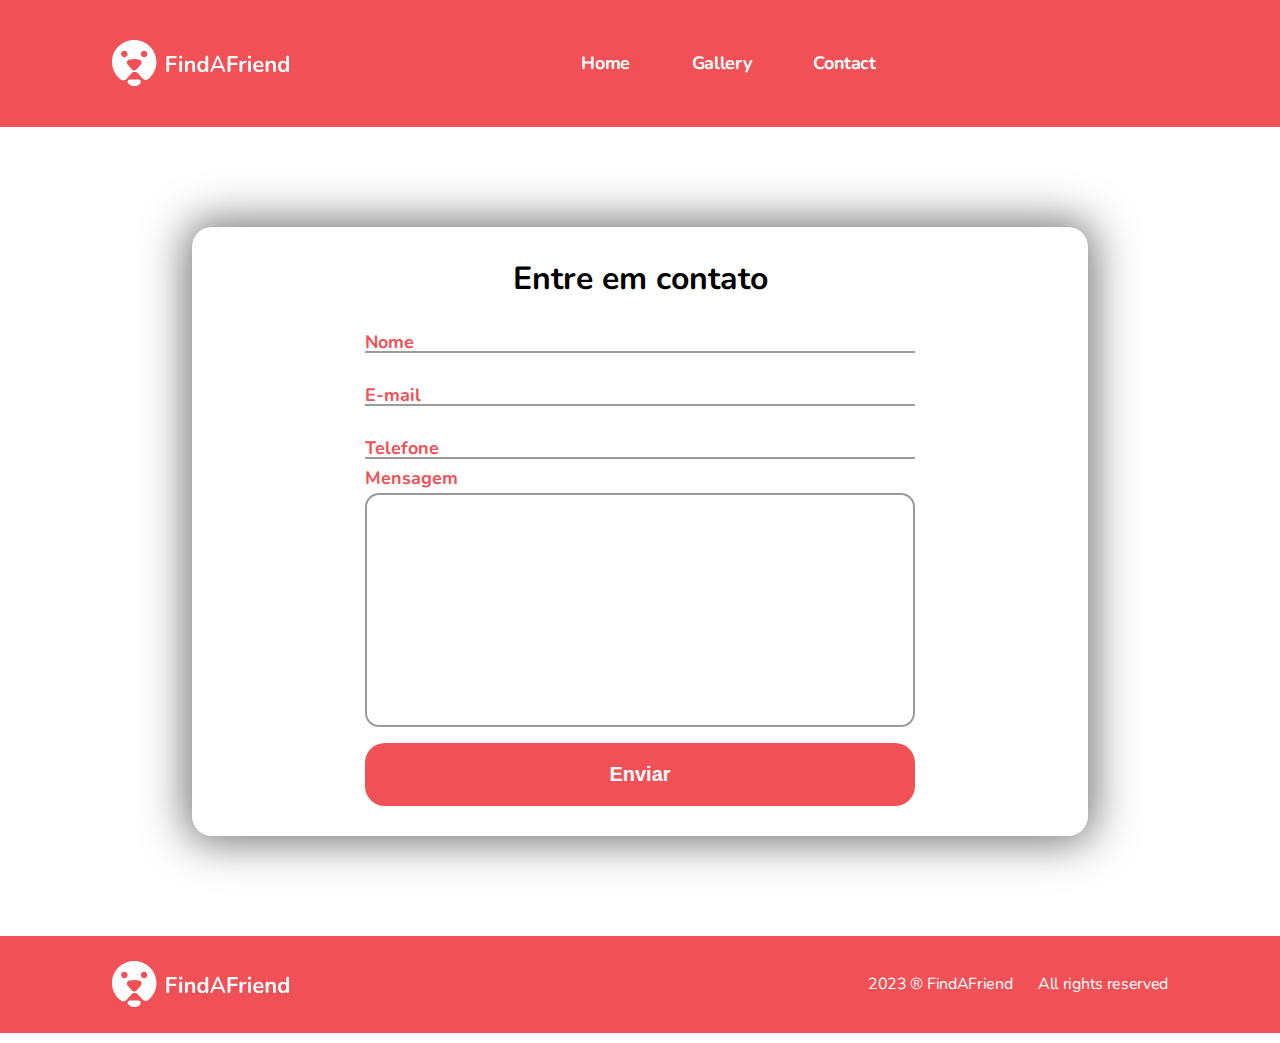
<file: contact/index.html>
<!DOCTYPE html>
<html lang="en">
  <head>
    <meta charset="UTF-8" />
    <meta name="viewport" content="width=device-width, initial-scale=1.0" />
    <link
      href="https://fonts.googleapis.com/css2?family=Nunito:wght@400;600;700&display=swap"
      rel="stylesheet"
    />
    <link rel="stylesheet" href="./styles.css" />

    <title>FindAFriend</title>

    <script type="module" src="./main.js"></script>
  </head>
  <body>
    <header>
      <img src="../assets/logo.svg" alt="Logo" />

      <nav>
        <ul>
          <li><a href="/">Home</a></li>
          <li><a href="../gallery">Gallery</a></li>
          <li>Contact</li>
        </ul>
      </nav>
    </header>

    <form id="form" method="post" action="http://localhost:81/">
      <h1>Entre em contato</h1>
      <div class="group">
        <input id="name" type="text" name="name" required="required" />
        <label for="name">Nome</label>
        <span id="errorName" class="error"></span>
        <div class="bar"></div>
      </div>

      <div class="group">
        <input id="email" type="text" name="email" required="required" />
        <label for="email">E-mail</label>
        <span id="errorEmail" class="error"></span>
        <div class="bar"></div>
      </div>

      <div class="group">
        <input id="phone" type="tel" name="phone" required="required" />
        <label for="phone">Telefone</label>
        <span id="errorPhone" class="error"></span>
        <div class="bar"></div>
      </div>

      <div class="group">
        <label id="message" for="message">Mensagem</label>
        <textarea name="message" id="message" cols="30" rows="10"></textarea>
      </div>

      <input id="submit" type="submit" value="Enviar" />
    </form>

    <footer>
      <img src="../assets/logo.svg" alt="Logo" />
      <p>2023 ® FindAFriend &nbsp; &nbsp; &nbsp; All rights reserved</p>
    </footer>
  </body>
</html>
</file>
<file: contact/styles.css>
* {
  margin: 0;
  padding: 0;
  box-sizing: border-box;
}

:root {
  --primary-color: #f15156;
  --text-color: #ffffff;
  --dark-text-color: #0d3b66;
  --highlight-text-color: #f4d35e;
  --card-background: #fdeced;
  --card-border: rgba(241, 81, 86, 0.3);
  --gray: #9b9b9b;

  font-size: 62.5%;
}

a {
  text-decoration: none;
}

li,
ul {
  list-style: none;
  transition: filter 0.3s;
}

li:hover,
button:hover {
  filter: brightness(0.8);
}

body {
  font-size: 1.6rem;
  font-family: "Nunito", sans-serif;
}

header {
  width: 100vw;

  display: flex;
  align-items: center;

  background-color: var(--primary-color);

  padding: 4rem 11.2rem;
}

header nav {
  margin: 0 auto;
}

header nav ul {
  display: flex;
  gap: 6.2rem;
}

header a,
header li {
  font-size: 1.8rem;
  font-style: normal;
  font-weight: 700;
  line-height: 110%;
  letter-spacing: -0.36px;

  color: var(--text-color);
}

header li {
  cursor: default;
}

form {
  display: grid;
  justify-content: center;
  justify-items: center;
  gap: 1rem;

  width: 70%;

  margin: 10rem auto;
  padding: 3rem 0;

  border-radius: 2rem;

  box-shadow: 0px 0px 44px 6px rgba(0, 0, 0, 0.55);
}

.group {
  width: 100%;
  overflow: hidden;
  position: relative;
}

label,
.error {
  position: absolute;
  top: 2rem;
  color: var(--primary-color);
  cursor: text;
  transition: 0.25s ease;
}

label {
  font-size: 1.8rem;
  font-weight: 700;
}

.error {
  right: 2rem;
  font-size: 1.4rem;
}

input {
  display: block;
  width: 100%;
  padding-top: 2rem;
  border: none;
  border-radius: 0;
  color: var(--dark-text-color);
  font-size: 1.8rem;
  transition: 0.3s ease;
}

input:valid ~ label {
  top: 0;
  font-size: 1.4rem;
  font-weight: 700;
  color: var(--primary-color);
}

input:focus {
  outline: none;
}

input:focus ~ label {
  top: 0;
  font-size: 1.4rem;
  font-weight: 700;
  filter: brightness(0.8);
}

input:focus ~ .bar:before {
  transform: translateX(0);
}

.bar {
  background-color: var(--gray);
  content: "";
  width: 55rem;
  height: 2px;
  transition: 0.3s ease;
  position: relative;
}

.bar:before {
  content: "";
  position: absolute;
  width: 100%;
  height: 150%;
  background-color: var(--highlight-text-color);
  transform: translateX(-100%);
  transition: 0.3s ease;
}

label#message {
  position: relative;
  top: -0.3rem;
}

textarea {
  width: 100%;

  padding: 1.5rem;

  border: 2px solid var(--gray);
  border-radius: 1.4rem;

  font-size: 1.8rem;

  color: var(--dark-text-color);

  resize: none;
}

input[type="submit"] {
  display: flex;
  text-align: center;
  justify-content: center;

  padding: 2rem;
  font-size: 2rem;
  font-weight: 700;

  background-color: var(--primary-color);
  color: var(--text-color);
  border-radius: 2rem;

  cursor: pointer;
}

input[type="submit"]:hover {
  filter: brightness(1.2);
}

footer {
  display: flex;
  align-items: center;
  justify-content: space-between;
  width: 100vw;

  color: var(--text-color);
  background-color: var(--primary-color);

  padding: 2.5rem 11.2rem;
}

footer p {
  font-size: 1.6rem;
  font-weight: 400;
  line-height: 110%;
  letter-spacing: -0.32px;
}
</file>
